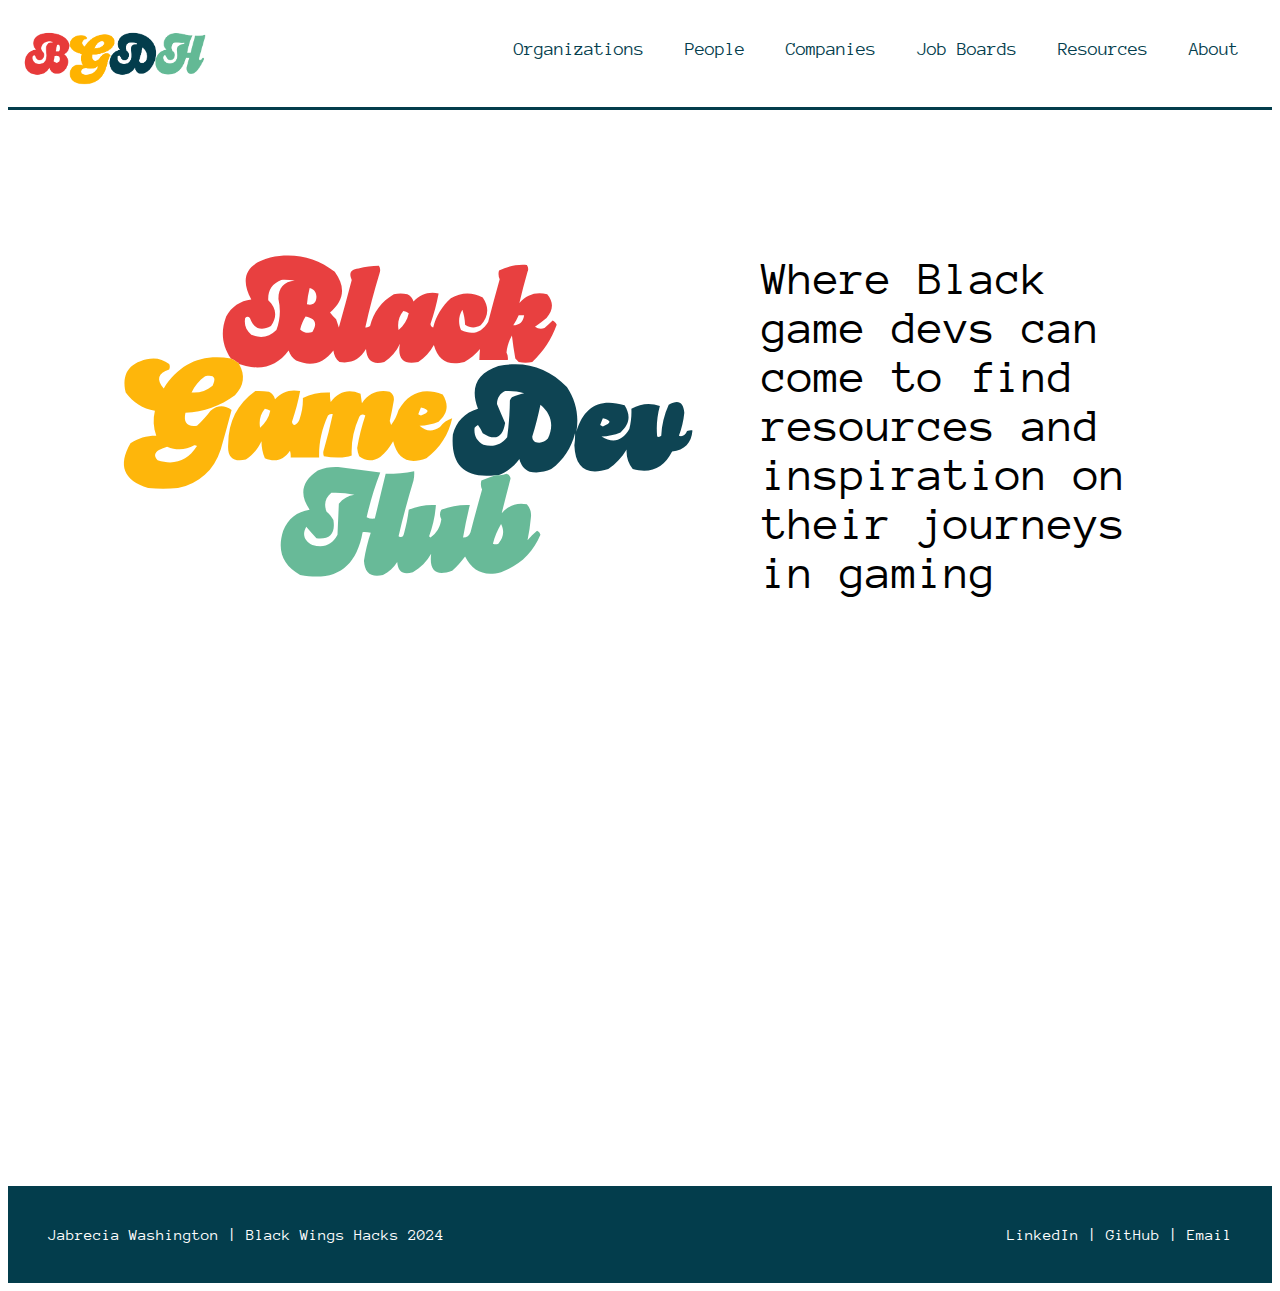
<file: index.html>
<!DOCTYPE html>
<html lang="en">
<head>
    <meta charset="UTF-8">
    <meta name="viewport" content="width=device-width, initial-scale=1.0">
    <title>Home</title>

    <link rel="preconnect" href="https://fonts.googleapis.com">
    <link rel="preconnect" href="https://fonts.gstatic.com" crossorigin>
    <link href="https://fonts.googleapis.com/css2?family=Anonymous+Pro&display=swap" rel="stylesheet">
    <link rel="stylesheet" type="text/css" href="styles/main.css"/> 
    
    <script src="script/navbar.js" type="module" ></script>
    <script src="script/footer.js" type="module"></script>
</head>
<body>
    <my-navbar></my-navbar>
    <div id="intro" class="fade-in page">
        <img id="title-img" src="./files/black-game-dev-hub-logo.svg"></img>
        <p>
            Where Black game devs can come to find resources and inspiration on their journeys in gaming
        </p>
    </div>
    <my-footer></my-footer>
</body>
</html>
</file>
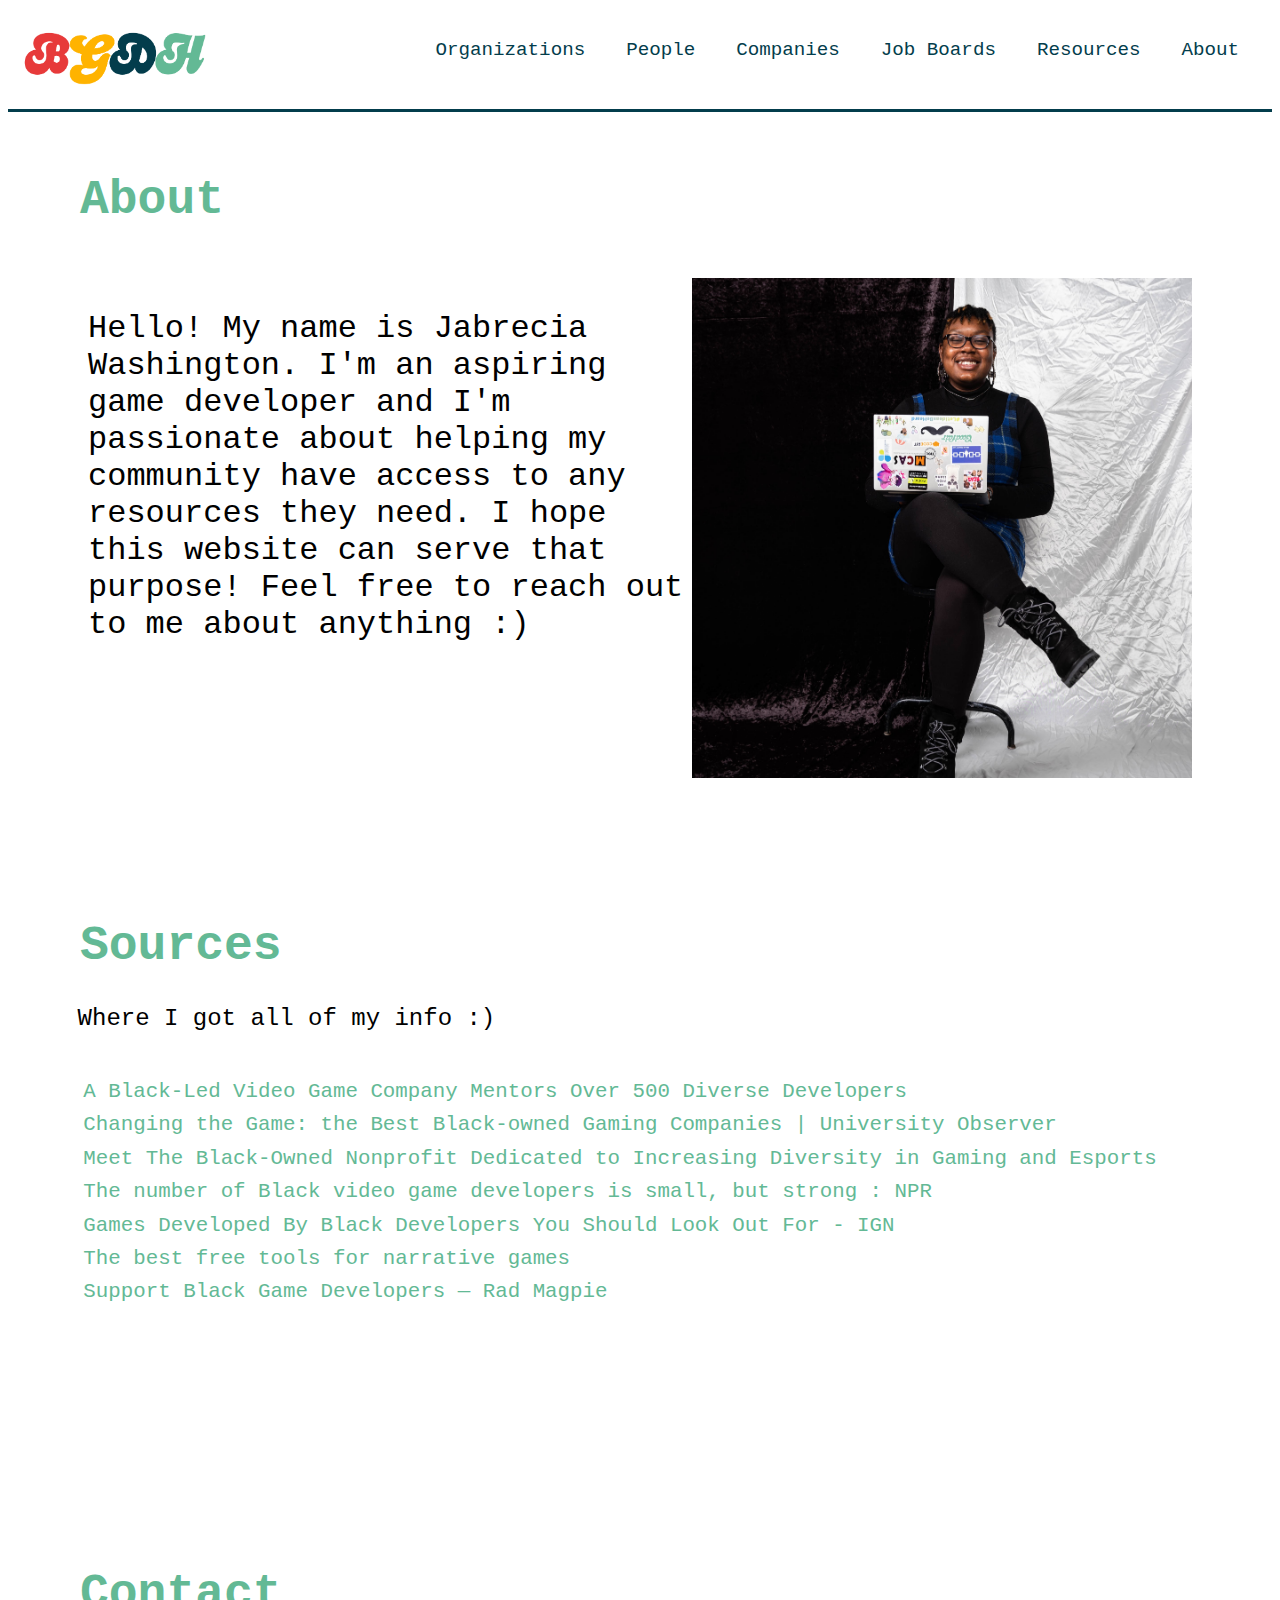
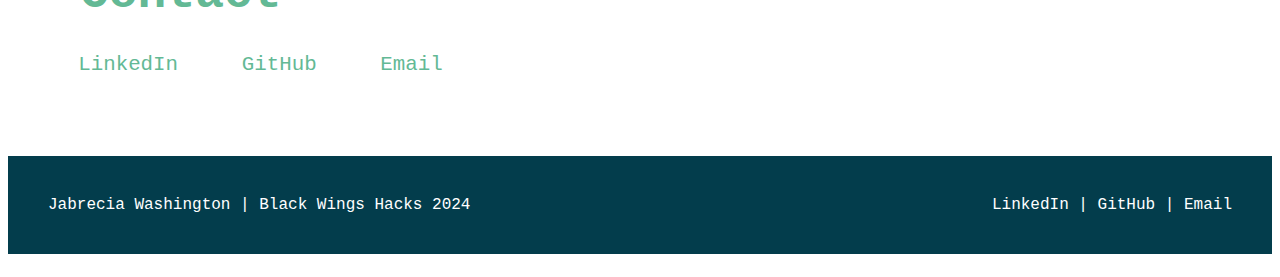
<file: about.html>
<!DOCTYPE html>
<html lang="en">
<head>
    <meta charset="UTF-8">
    <meta name="viewport" content="width=device-width, initial-scale=1.0">
    <title>About</title>

    <link rel="stylesheet" type="text/css" href="/styles/main.css"/> 
    
    <script type="module" src="/script/navbar.js"></script>
    <script type="module" src="/script/footer.js"></script>
</head>
<style>
    li{
        padding-left: .4em;
    }
</style>
<body>
    <my-navbar></my-navbar>
    
    <div class="page">
        <h1 >About</h1>
        <div id="about-me" class="fade-in">
            <p>Hello! My name is Jabrecia Washington. I'm an aspiring game developer and I'm passionate about helping my community have access to any resources they need. I hope this website can serve that purpose! Feel free to reach out to me about anything :)</p>
            <img src="/files/JabreciaWashington_Photo.jpg">
        </div>

        <h1>Sources</h1>
        <div id="sources" class="fade-in">
            <p>Where I got all of my info :)</p>
            <ul>
                <li><a href="https://www.goodgoodgood.co/articles/black-video-game-developers">A Black-Led Video Game Company Mentors Over 500 Diverse Developers</a></li>
                <li><a href="https://universityobserver.ie/changing-the-game-the-best-blackowned-gaming-companies/">Changing the Game: the Best Black-owned Gaming Companies | University Observer </a></li>
                <li><a href="https://www.blackenterprise.com/meet-the-black-owned-non-profit-dedicated-to-increasing-diversity-in-gaming-and-esports/">Meet The Black-Owned Nonprofit Dedicated to Increasing Diversity in Gaming and Esports </a></li>
                <li><a href="https://www.npr.org/2023/03/20/1163330974/video-games-creators-developers-indie-industry">The number of Black video game developers is small, but strong : NPR </a></li>
                <li><a href="https://www.ign.com/articles/2019/02/26/games-developed-by-black-developers-you-should-look-out-for">Games Developed By Black Developers You Should Look Out For - IGN </a></li>
                <li><a href="https://www.gamedeveloper.com/game-platforms/the-best-free-tools-for-narrative-games">The best free tools for narrative games </a></li>
                <li><a href="https://radmagpie.org/blog/2020/2/6/support-black-game-developers">Support Black Game Developers — Rad Magpie </a></li>
            </ul>
        </div>

        <h1>Contact</h1>
        <div id="contact-info" class="fade-in">
            <a href="https://www.linkedin.com/in/jabrecia-washington/">LinkedIn</a>
            <a href="https://github.com/jabwashi2">GitHub</a>
            <a href="mailto:jabwashi2@gmail.com">Email</a>
        </div>
    </div>

    <my-footer></my-footer>
    
</body>
</html>
</file>
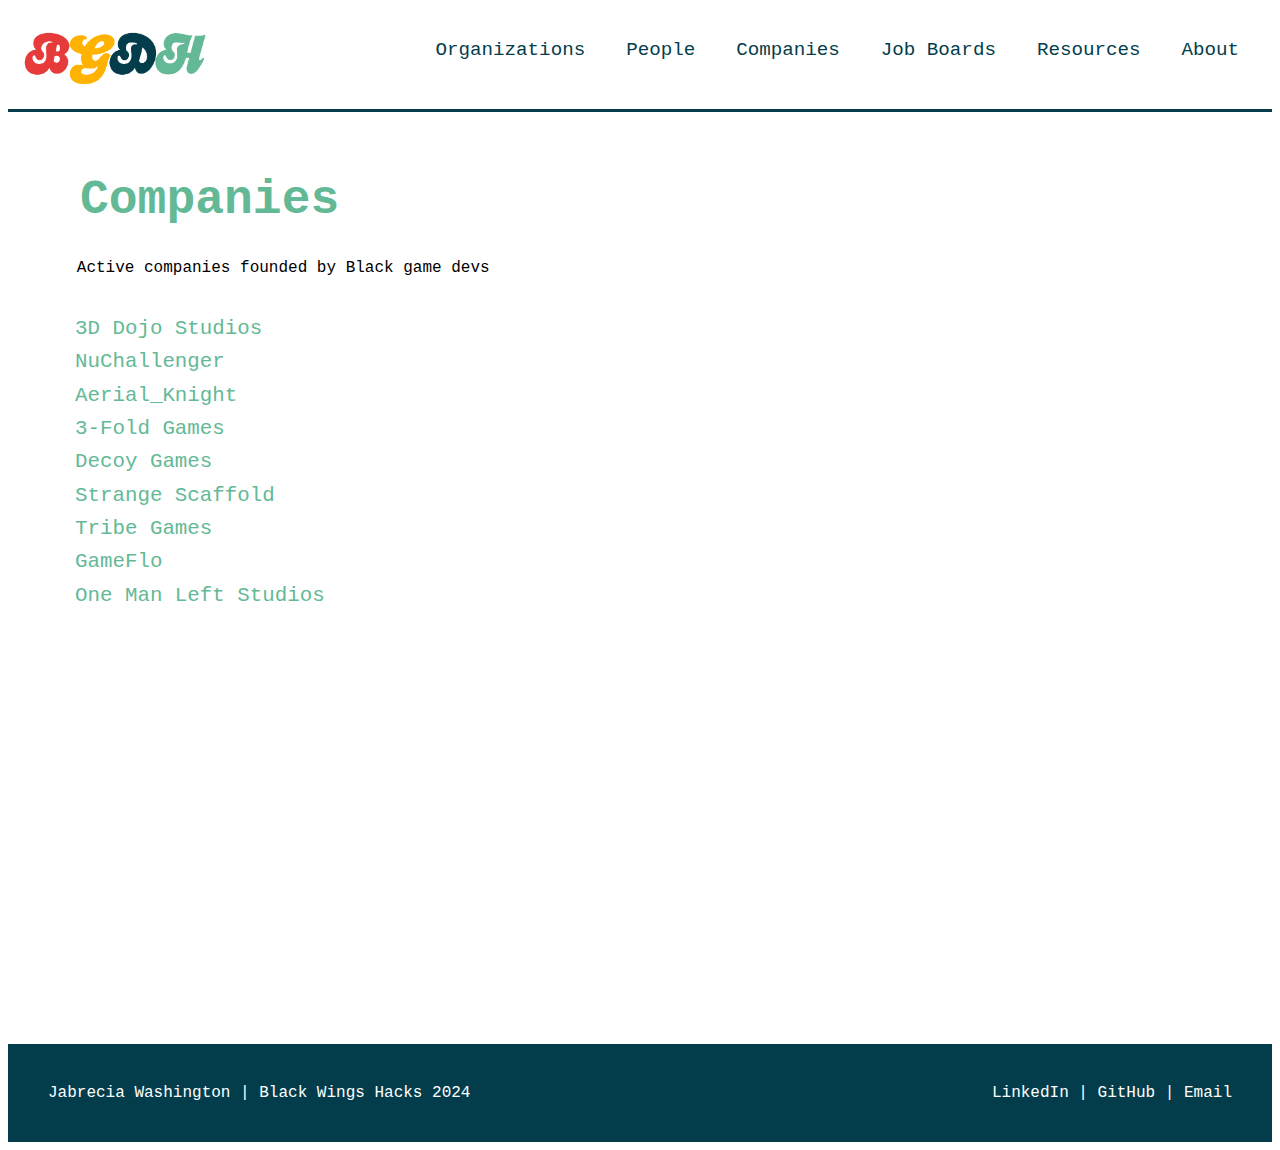
<file: companies.html>
<!DOCTYPE html>
<html lang="en">
<head>
    <meta charset="UTF-8">
    <meta name="viewport" content="width=device-width, initial-scale=1.0">
    <title>Companies</title>

    <link rel="stylesheet" type="text/css" href="/styles/main.css"/> 
    
    <script type="module" src="/script/navbar.js"></script>
    <script type="module" src="/script/footer.js"></script>
    <script type="module" src="/script/main.js"></script>
</head>
<style>
    li{
        font-size: 1.3em;
    }
    p {
    padding-left: 4.3em;
}

</style>
<body>
    <my-navbar></my-navbar>
    <div class="page">
        <h1>Companies</h1>
        <p>Active companies founded by Black game devs</p>
        <ul id="comps"></ul>
    </div>
    <my-footer></my-footer>
</body>
</html>
</file>
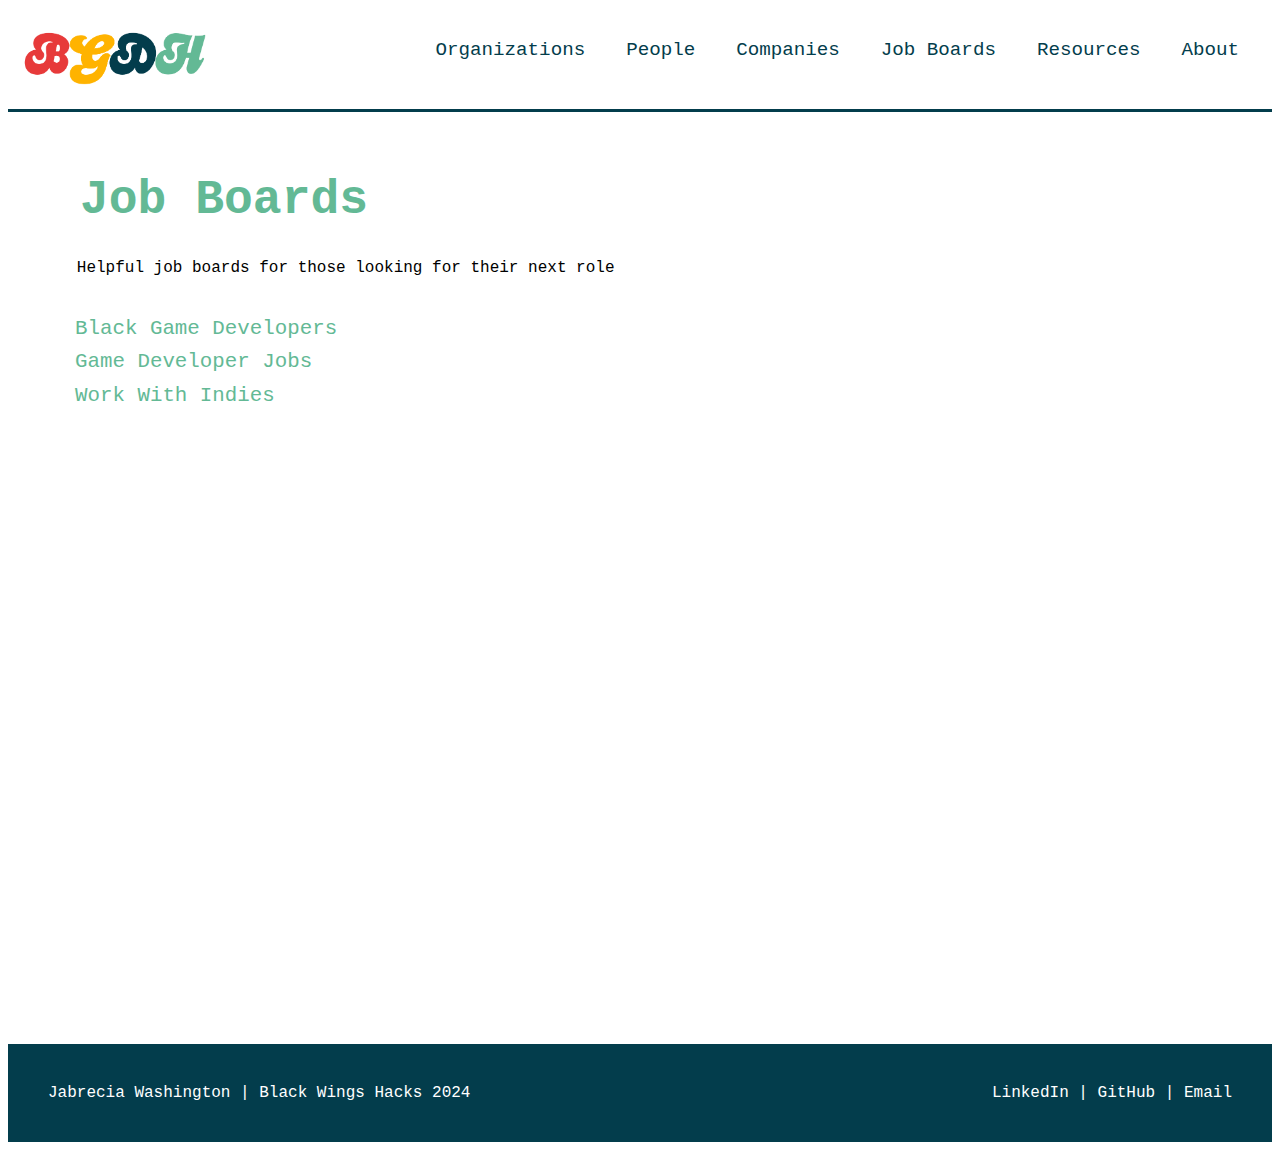
<file: job-boards.html>
<!DOCTYPE html>
<html lang="en">
<head>
    <meta charset="UTF-8">
    <meta name="viewport" content="width=device-width, initial-scale=1.0">
    <title>Job Boards</title>

    <link rel="stylesheet" type="text/css" href="/styles/main.css"/> 
    
    <script type="module" src="/script/navbar.js"></script>
    <script type="module" src="/script/footer.js"></script>
    <script type="module" src="/script/main.js"></script>
</head>
<style>
    li{
        font-size: 1.3em;
    }
    p {
    padding-left: 4.3em;
}

</style>
<body>
    <my-navbar></my-navbar>
    <div class="page">
        <h1>Job Boards</h1>
        <p>Helpful job boards for those looking for their next role</p>
        <ul id="jobs"></ul>
    </div>
    <my-footer></my-footer>
</body>
</html>
</file>
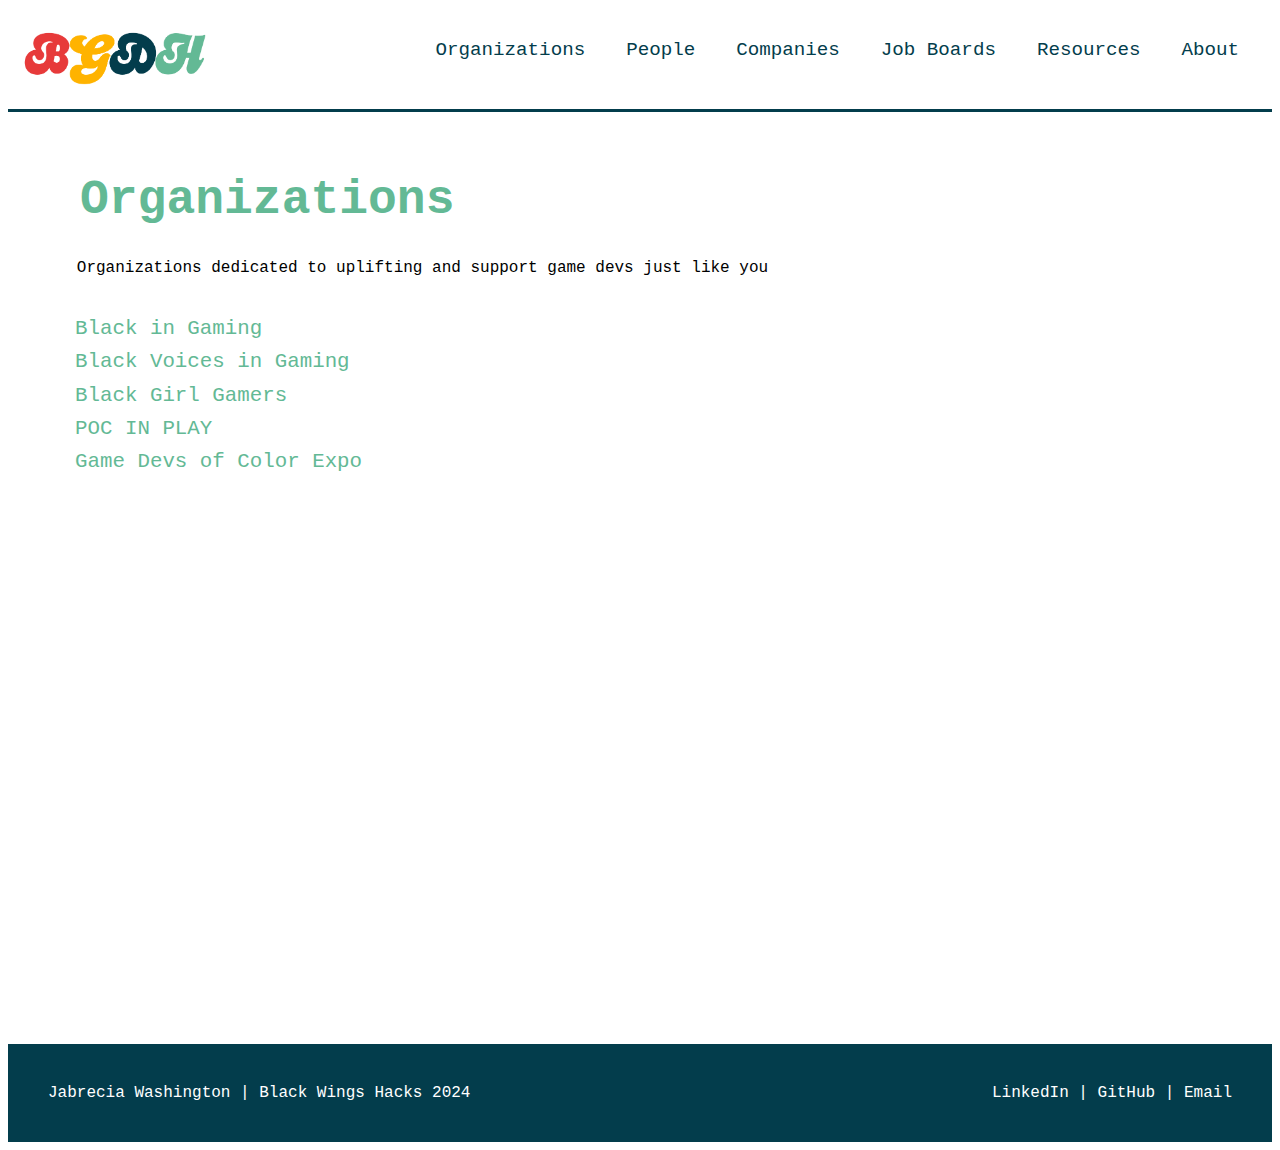
<file: organizations.html>
<!DOCTYPE html>
<html lang="en">
<head>
    <meta charset="UTF-8">
    <meta name="viewport" content="width=device-width, initial-scale=1.0">
    <title>Organizations</title>

    <link rel="stylesheet" type="text/css" href="/styles/main.css"/> 
    
    <script type="module" src="/script/navbar.js"></script>
    <script type="module" src="/script/footer.js"></script>
    <script type="module" src="/script/main.js"></script>

</head>
<style>
    li{
        font-size: 1.3em;
        padding-bottom: .5em;
    }
    p {
    padding-left: 4.3em;
}

</style>
<body>
    <my-navbar></my-navbar>
    <div class="page">
        <h1>Organizations</h1>
        <p>Organizations dedicated to uplifting and support game devs just like you</p>
        <ul id="orgs">
        </ul>
    </div>
    <my-footer></my-footer>
</body>
</html>
</file>
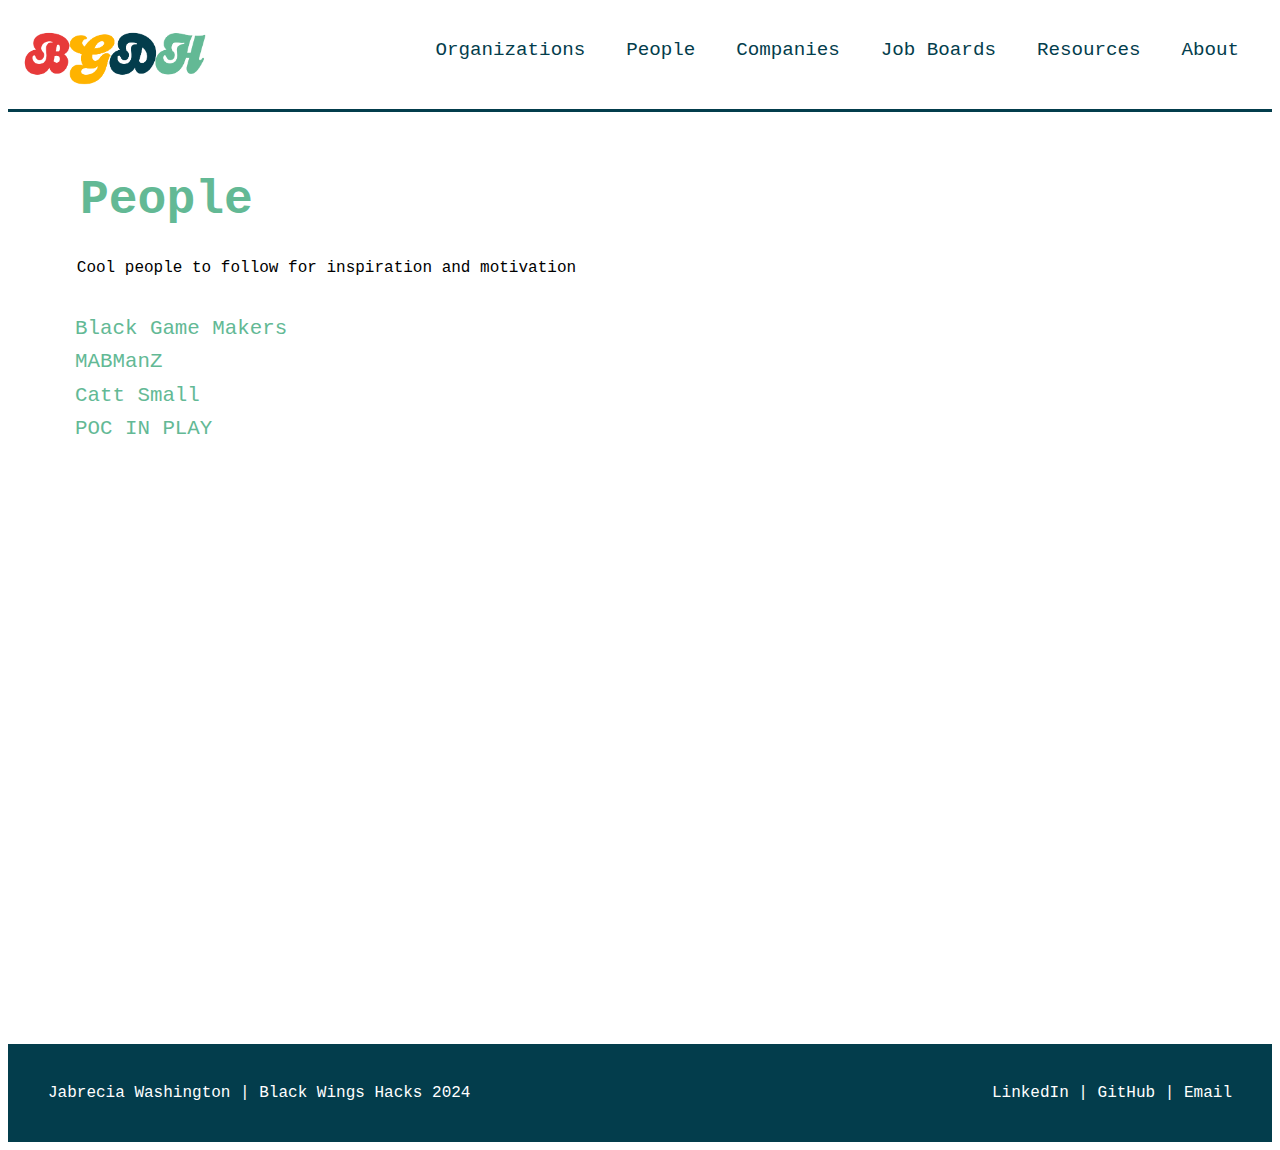
<file: people.html>
<!DOCTYPE html>
<html lang="en">
<head>
    <meta charset="UTF-8">
    <meta name="viewport" content="width=device-width, initial-scale=1.0">
    <title>People</title>

    <link rel="stylesheet" type="text/css" href="/styles/main.css"/> 
    
    <script type="module" src="/script/navbar.js"></script>
    <script type="module" src="/script/footer.js"></script>
    <script type="module" src="/script/main.js"></script>
</head>
<style>
    li{
        font-size: 1.3em;
    }
    p {
    padding-left: 4.3em;
}

</style>
<body>
    <my-navbar></my-navbar>
    <div class="page">
        <h1>People</h1>
        <p>Cool people to follow for inspiration and motivation</p>
        <ul id="people"></ul>
    </div>
    <my-footer></my-footer>
</body>
</html>
</file>
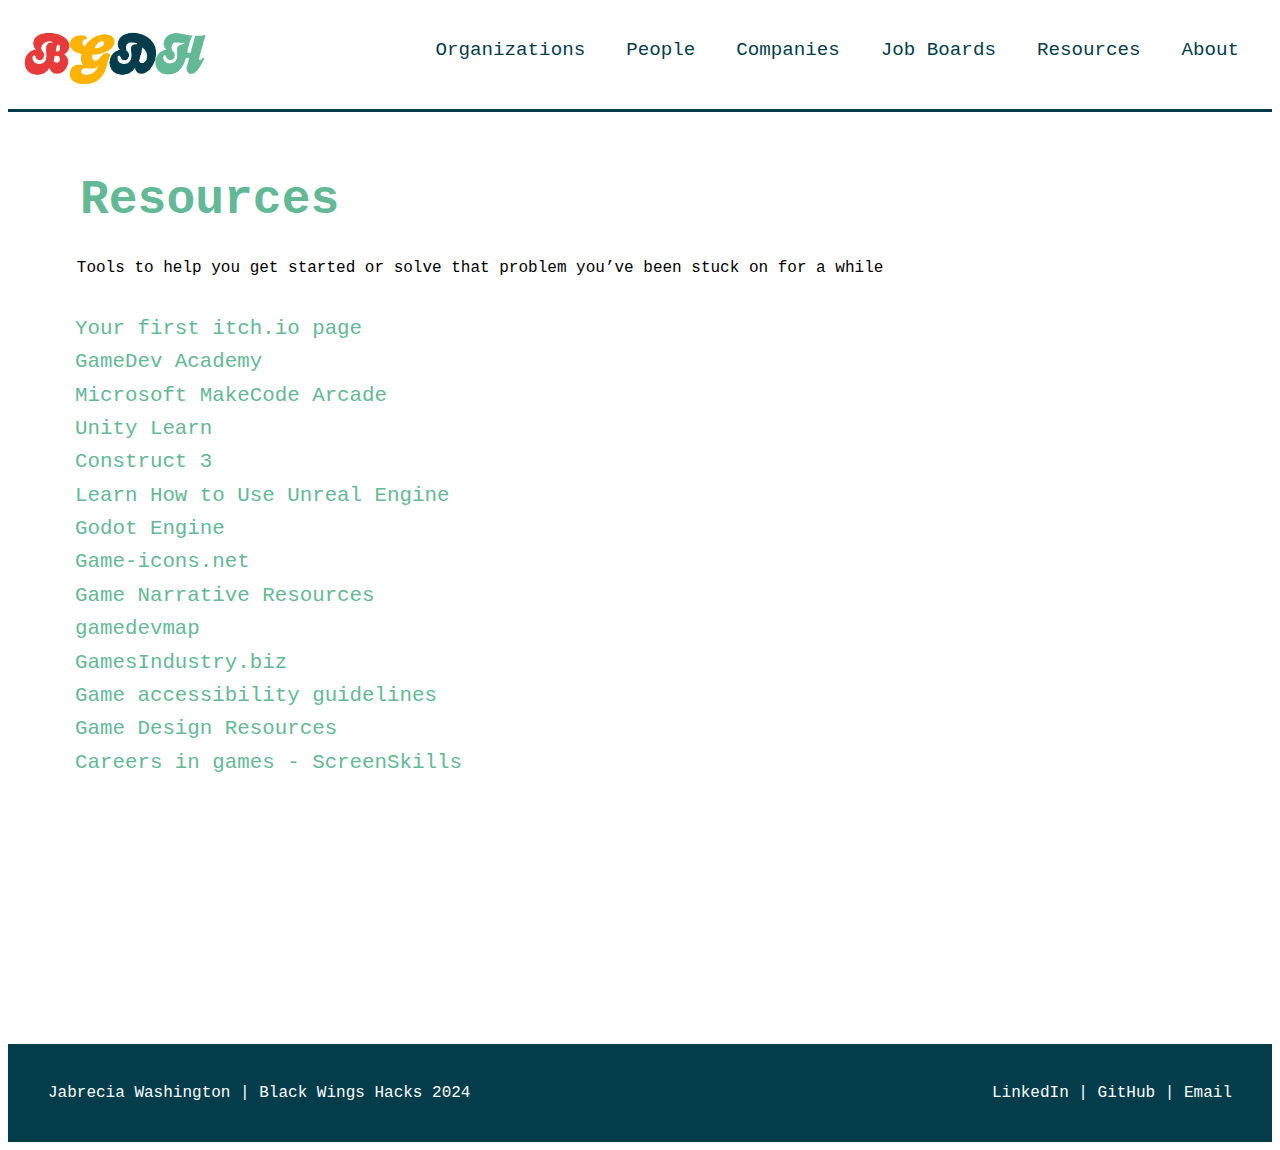
<file: resources.html>
<!DOCTYPE html>
<html lang="en">
<head>
    <meta charset="UTF-8">
    <meta name="viewport" content="width=device-width, initial-scale=1.0">
    <title>Resources</title>

    <link rel="stylesheet" type="text/css" href="/styles/main.css"/> 
    
    <script type="module" src="/script/navbar.js"></script>
    <script type="module" src="/script/footer.js"></script>
    <script type="module" src="/script/main.js"></script>
</head>
<style>
    li{
        font-size: 1.3em;
    }
    p {
    padding-left: 4.3em;
}

</style>
<body>
    <my-navbar></my-navbar>
    <div class="page">
        <h1>Resources</h1>
        <p>Tools to help you get started or solve that problem you’ve been stuck on for a while</p>
        <ul id="resources"></ul>
    </div>
    <my-footer></my-footer>
</body>
</html>
</file>
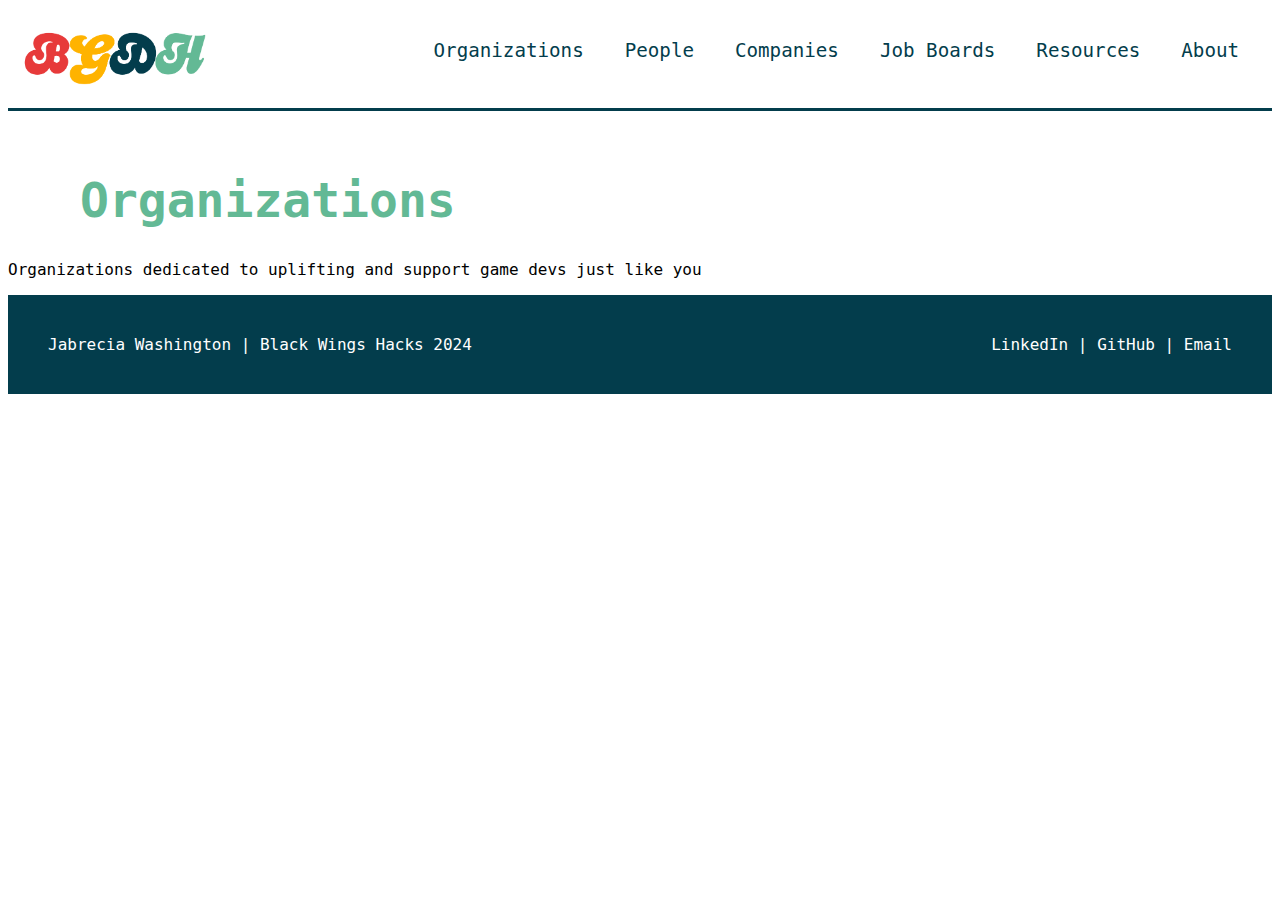
<file: pages/organizations.html>
<!DOCTYPE html>
<html lang="en">
<head>
    <meta charset="UTF-8">
    <meta name="viewport" content="width=device-width, initial-scale=1.0">
    <title>Organizations</title>

    <link rel="stylesheet" type="text/css" href="/styles/main.css"/> 
    
    <script type="module" src="/script/navbar.js"></script>
    <script type="module" src="/script/footer.js"></script>
</head>
<body>
    <my-navbar></my-navbar>
    <h1>Organizations</h1>
    <p>Organizations dedicated to uplifting and support game devs just like you</p>
    <my-footer></my-footer>
</body>
</html>
</file>
<file: styles/main.css>
/*general styles*/
html{
    scroll-behavior: smooth;
}

body{
    font-family: 'Anonymous Pro', monospace;
}

h1{
    color: #63b995;
    font-size: 3em;
    padding-left: 1.5em;
    padding-top: .6em;
}
.fade-in{
    animation: fadeIn 5s;
}
@keyframes fadeIn {
    0% { opacity: 0; }
    100% { opacity: 1; }
}

/*home page*/
#intro{
    padding-top: 6em;
    padding-left: 6em;
    padding-bottom: 5em;
    display: inline-grid;
    grid-template-columns: auto auto;
}
#intro p {
    padding-left: 1.2em;
    padding-right: 3em;
    font-size: 3em;
}
#title-img{
    width: 600px;
}

.page {
    position: relative;
    min-height: 100vh;
}

/*about page*/
#about-me{
    padding-top: 1.2em;
    padding-left: 5em;
    padding-right: 5em;
    padding-bottom: 5em;
    display: inline-grid;
    grid-template-columns: auto auto;
}
#about-me p{
    font-size: 2em;
}
#about-me img{
    width: 500px;
}
#sources p{
    padding-left: 2.9em;
    font-size: 1.5em;
}
#contact-info{
    display: row;
    flex-direction: column;
    padding-left: 2.7em;
    padding-bottom: 5em;
}
#contact-info a{
    font-size: 1.3em;
}

/*for the lists on each content page*/
ul{
    list-style-type: none;
    padding-top: 1.5em;
    padding-bottom: 12em;
}
li{
    font-size: 1.3em;
    padding-bottom: .5em;
}
a{
    color: #63b995;
    text-decoration: none;
    padding: 1.3em;
}
a:hover{
    color: #ffb300;
}
a:visited{
    color: #e73a3a
}
</file>
